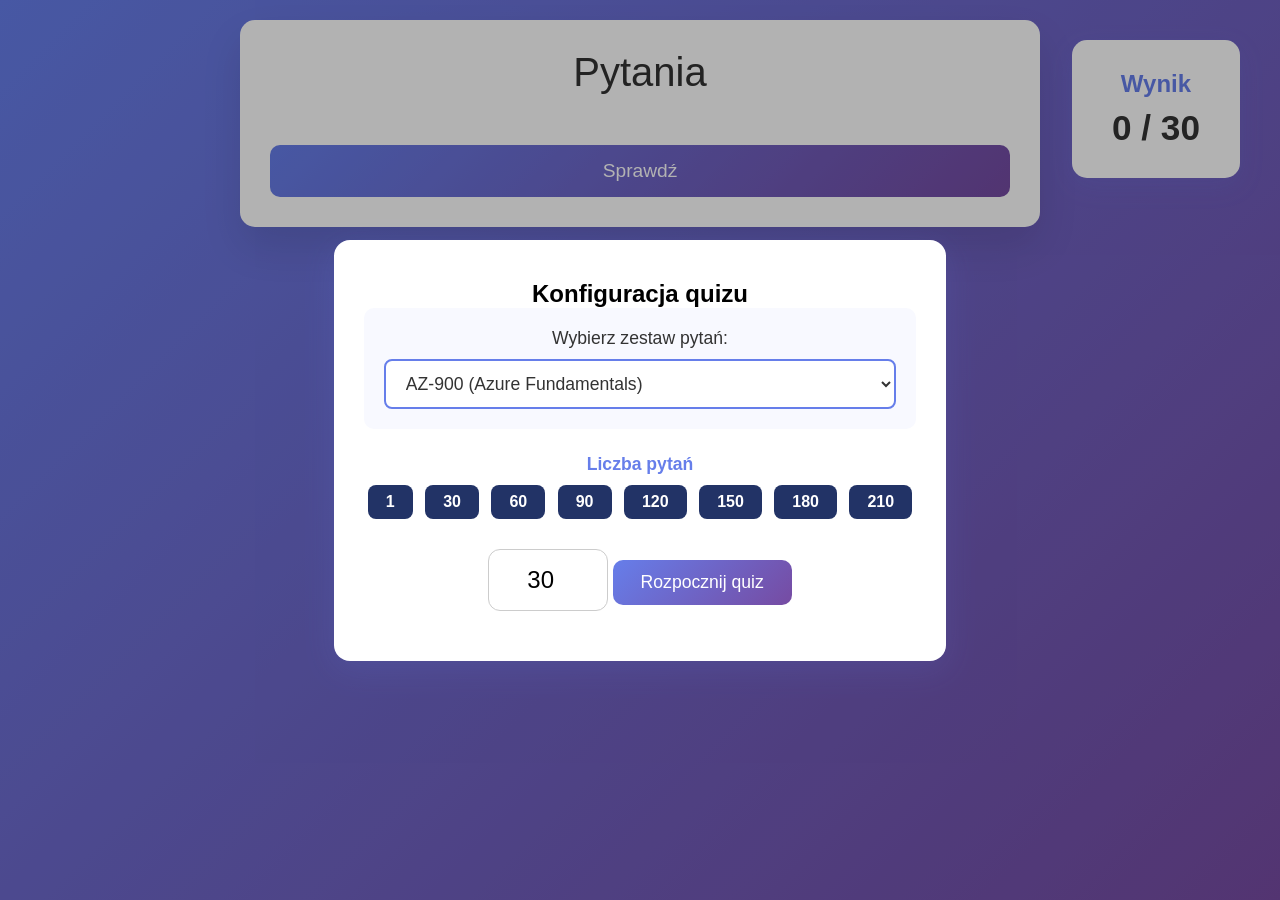
<file: index.html>
<!DOCTYPE html>
<html lang="en">
<head>
    <meta charset="UTF-8">
    <meta name="viewport" content="width=device-width, initial-scale=1.0">
    <title>Pytania</title>
    <link rel="stylesheet" href="inedex.css">
</head>
<body>
    <div class="container">
        <h1>Pytania</h1>
        <div id="questions"></div>
        <div id="navButtons"></div>
        <button id="check">Sprawdź</button>
        <div id="results"></div>
    </div>
    <div class="score-panel" id="scorePanel">
        <h2>Wynik</h2>
        <div id="scoreCounter">0 / 30</div>
        <div id="questionGrid"></div>
    </div>
    <div id="quizStartModal" class="modal">
        <div class="modal-content">
            <h2>Konfiguracja quizu</h2>
            
            <div class="quiz-selection">
                <label for="quizSelect">Wybierz zestaw pytań:</label>
                <select id="quizSelect">
                    <option value="az900.json">AZ-900 (Azure Fundamentals)</option>
                    <option value="sc900.json">SC-900 (Security, Compliance)</option>
                    <option value="ai900.json">AI-900 (AI Fundamentals)</option>
                </select>
            </div>
            
            <h3>Liczba pytań</h3>
            <div id="quickSelect"></div>
            <input type="number" id="questionCountInput" min="1" value="30" step="1">
            <button id="startQuizBtn">Rozpocznij quiz</button>
        </div>
    </div>
    <script src="index.js"></script>
</body>
</html>
</file>
<file: inedex.css>
*{
    margin: 0;
    padding: 0;
    box-sizing: border-box;
}
body{
    font-family: 'Segoe UI', Tahoma, Geneva, Verdana, sans-serif;
    background: linear-gradient(135deg, #667eea 0%, #764ba2 100%);
    min-height: 100vh;
    padding: 20px;
}
.container {
    max-width: 800px;
    margin: 0 auto;
    background: white;
    border-radius: 15px;
    box-shadow: 0 20px 40px rgba(0, 0, 0, 0.1);
    padding: 30px;
}
h1 {
    text-align: center;
    color: #333;
    margin-bottom: 30px;
    font-size: 2.5em;
    font-weight: 300;
}
.question {
    margin-bottom: 30px;
}
.question h2 {
    color: #667eea;
    margin-bottom: 20px;
    font-size: 1.3em;
    font-weight: 500;
}
.question-text {
    font-size: 1.2em;
    line-height: 1.6;
    color: #333;
    margin-bottom: 25px;
    padding: 15px;
    background: #f8f9fa;
    border-radius: 8px;
    border-left: 4px solid #667eea;
}
.answers {
    display: flex;
    flex-direction: column;
    gap: 12px;
}
.answer-option {
    display: flex;
    align-items: center;
    padding: 15px;
    border: 2px solid #e9ecef;
    border-radius: 10px;
    cursor: pointer;
    transition: all 0.3s ease;
    background: white;
}
.answer-option:hover {
    border-color: #667eea;
    background: #f8f9ff;
    transform: translateY(-2px);
    box-shadow: 0 5px 15px rgba(102, 126, 234, 0.1);
}
.answer-option input[type="radio"] {
    margin-right: 15px;
    transform: scale(1.2);
    accent-color: #667eea;
}
.answer-text {
    font-size: 1.1em;
    color: #333;
    flex: 1;
}
#check {
    display: block;
    width: 100%;
    padding: 15px;
    background: linear-gradient(135deg, #667eea 0%, #764ba2 100%);
    color: white;
    border: none;
    border-radius: 10px;
    font-size: 1.2em;
    font-weight: 500;
    cursor: pointer;
    transition: all 0.3s ease;
    margin-top: 20px;
}
#check:hover {
    transform: translateY(-2px);
    box-shadow: 0 10px 25px rgba(102, 126, 234, 0.3);
}
#check:active {
    transform: translateY(0);
}
.answer-result {
    margin-top: 20px;
    padding: 20px;
    border-radius: 10px;
    text-align: center;
}
.answer-result.correct {
    background: linear-gradient(135deg, #4CAF50 0%, #45a049 100%);
    color: white;
}
.answer-result.incorrect {
    background: linear-gradient(135deg, #f44336 0%, #da190b 100%);
    color: white;
}
.answer-result h3 {
    margin-bottom: 15px;
    font-size: 1.5em;
}
.answer-result p {
    margin-bottom: 10px;
    font-size: 1.1em;
}
.answer-result button {
    background: rgba(255, 255, 255, 0.2);
    color: white;
    border: 2px solid white;
    padding: 12px 25px;
    border-radius: 8px;
    font-size: 1.1em;
    cursor: pointer;
    transition: all 0.3s ease;
    margin-top: 15px;
}
.answer-result button:hover {
    background: white;
    color: #333;
}
.final-results {
    text-align: center;
    padding: 20px;
}
.final-results h2 {
    color: #667eea;
    margin-bottom: 20px;
    font-size: 2em;
}
.score-bar {
    width: 100%;
    height: 20px;
    background: #e9ecef;
    border-radius: 10px;
    margin: 20px 0;
    overflow: hidden;
}
.score-fill {
    height: 100%;
    background: linear-gradient(135deg, #4CAF50 0%, #45a049 100%);
    transition: width 1s ease;
}
.answer-summary {
    display: flex;
    align-items: center;
    padding: 10px;
    margin: 5px 0;
    border-radius: 5px;
    font-size: 0.9em;
}
.answer-summary.correct {
    background: #d4edda;
    color: #155724;
}
.answer-summary.incorrect {
    background: #f8d7da;
    color: #721c24;
}
.status {
    font-weight: bold;
    margin-right: 10px;
    font-size: 1.2em;
}
.question-number {
    margin-right: 10px;
    font-weight: 500;
}
.user-answer {
    margin-right: 10px;
}
.correct-answer {
    color: #28a745;
    font-weight: 500;
}
.final-results button {
    background: linear-gradient(135deg, #667eea 0%, #764ba2 100%);
    color: white;
    border: none;
    padding: 15px 30px;
    border-radius: 10px;
    font-size: 1.2em;
    cursor: pointer;
    transition: all 0.3s ease;
    margin-top: 20px;
}
.final-results button:hover {
    transform: translateY(-2px);
    box-shadow: 0 10px 25px rgba(102, 126, 234, 0.3);
}
/* Responsywność */
@media (max-width: 768px) {
    .container {
        margin: 10px;
        padding: 20px;
    }
    
    h1 {
        font-size: 2em;
    }
    
    .question-text {
        font-size: 1.1em;
    }
    
    .answer-text {
        font-size: 1em;
    }
}
.score-panel {
    position: fixed;
    top: 40px;
    right: 40px;
    background: white;
    border-radius: 15px;
    box-shadow: 0 8px 24px rgba(102, 126, 234, 0.15);
    padding: 30px 40px;
    min-width: 160px;
    text-align: center;
    z-index: 10;
    max-height: 90vh;
    overflow-y: auto;
}
.score-panel h2 {
    color: #667eea;
    font-size: 1.5em;
    margin-bottom: 10px;
}
#scoreCounter {
    font-size: 2.2em;
    font-weight: bold;
    color: #333;
    margin-top: 10px;
}
@media (max-width: 900px) {
    .score-panel {
        position: static;
        margin: 20px auto 0 auto;
        display: block;
    }
}
.question-grid {
    display: grid;
    grid-template-columns: repeat(5, 40px);
    gap: 8px;
    margin: 20px 0 20px 0;
    justify-content: center;
    max-height: 60vh;
    overflow-y: auto;
}
.grid-btn {
    width: 36px;
    height: 36px;
    border-radius: 8px;
    border: none;
    background: #223366;
    color: #fff;
    font-size: 1em;
    font-weight: bold;
    cursor: pointer;
    transition: background 0.2s, color 0.2s, box-shadow 0.2s;
}
.grid-btn.current-question {
    background: #667eea;
    color: #fff;
    box-shadow: 0 0 0 2px #667eea;
}
.grid-btn.answered-correct {
    background: #4CAF50;
    color: #fff;
}
.grid-btn.answered-incorrect {
    background: #f44336;
    color: #fff;
}
.grid-btn.answered-pending {
    background: #b0b0b0;
    color: #fff;
}
#navButtons {
    margin: 20px 0 10px 0;
    display: flex;
    gap: 12px;
}
#navButtons button {
    background: linear-gradient(135deg, #667eea 0%, #764ba2 100%);
    color: white;
    border: none;
    border-radius: 10px;
    font-size: 1.1em;
    font-weight: 500;
    cursor: pointer;
    padding: 12px 28px;
    transition: all 0.2s;
}
#navButtons button:hover {
    background: #223366;
    color: #fff;
}
.modal {
    position: fixed;
    top: 0; left: 0; right: 0; bottom: 0;
    background: rgba(0,0,0,0.3);
    display: flex;
    align-items: center;
    justify-content: center;
    z-index: 1000;
}
.modal-content {
    background: #fff;
    border-radius: 16px;
    padding: 40px 30px 30px 30px;
    box-shadow: 0 8px 32px rgba(102, 126, 234, 0.15);
    text-align: center;
    min-width: 400px;
}
.modal-content h3 {
    color: #667eea;
    margin-top: 25px;
    margin-bottom: 10px;
    font-size: 1.1em;
}
.quiz-selection {
    margin-bottom: 20px;
    padding: 20px;
    background: #f8f9ff;
    border-radius: 10px;
}
.quiz-selection label {
    display: block;
    font-size: 1.1em;
    color: #333;
    margin-bottom: 10px;
    font-weight: 500;
}
#quizSelect {
    width: 100%;
    font-size: 1.1em;
    padding: 12px 16px;
    border-radius: 8px;
    border: 2px solid #667eea;
    background: white;
    color: #333;
    cursor: pointer;
    transition: all 0.3s ease;
}
#quizSelect:hover {
    border-color: #764ba2;
    box-shadow: 0 4px 12px rgba(102, 126, 234, 0.2);
}
#quizSelect:focus {
    outline: none;
    border-color: #764ba2;
    box-shadow: 0 0 0 3px rgba(102, 126, 234, 0.1);
}
#questionCountInput {
    font-size: 1.5em;
    padding: 16px 32px;
    border-radius: 12px;
    border: 1.5px solid #ccc;
    margin: 20px 0 20px 0;
    width: 120px;
    text-align: center;
    box-sizing: border-box;
}
#startQuizBtn {
    background: linear-gradient(135deg, #667eea 0%, #764ba2 100%);
    color: white;
    border: none;
    border-radius: 10px;
    font-size: 1.1em;
    font-weight: 500;
    cursor: pointer;
    padding: 12px 28px;
    transition: all 0.2s;
}
#startQuizBtn:hover {
    background: #223366;
    color: #fff;
}
.quick-btn {
    background: #223366;
    color: #fff;
    border: none;
    border-radius: 8px;
    font-size: 1em;
    font-weight: bold;
    cursor: pointer;
    padding: 8px 18px;
    margin: 0 4px 10px 4px;
    transition: background 0.2s, color 0.2s;
}
.quick-btn:hover {
    background: #667eea;
    color: #fff;
}

/* Style dla odpowiedzi po zakończeniu quizu */
.answer-option.correct-answer {
    background: #d4edda !important;
    border-color: #4CAF50 !important;
    color: #155724;
}

.answer-option.user-correct {
    background: #d1ecf1 !important;
    border-color: #17a2b8 !important;
    color: #0c5460;
}

.answer-option.user-incorrect {
    background: #f8d7da !important;
    border-color: #f44336 !important;
    color: #721c24;
}

.answer-explanation {
    margin-top: 20px;
    padding: 20px;
    border-radius: 10px;
    text-align: left;
}

.answer-explanation.correct {
    background: #d4edda;
    border-left: 4px solid #4CAF50;
    color: #155724;
}

.answer-explanation.incorrect {
    background: #f8d7da;
    border-left: 4px solid #f44336;
    color: #721c24;
}

.answer-explanation h3 {
    margin-bottom: 10px;
    font-size: 1.3em;
}

.answer-explanation p {
    margin-bottom: 8px;
    font-size: 1.1em;
}
</file>
